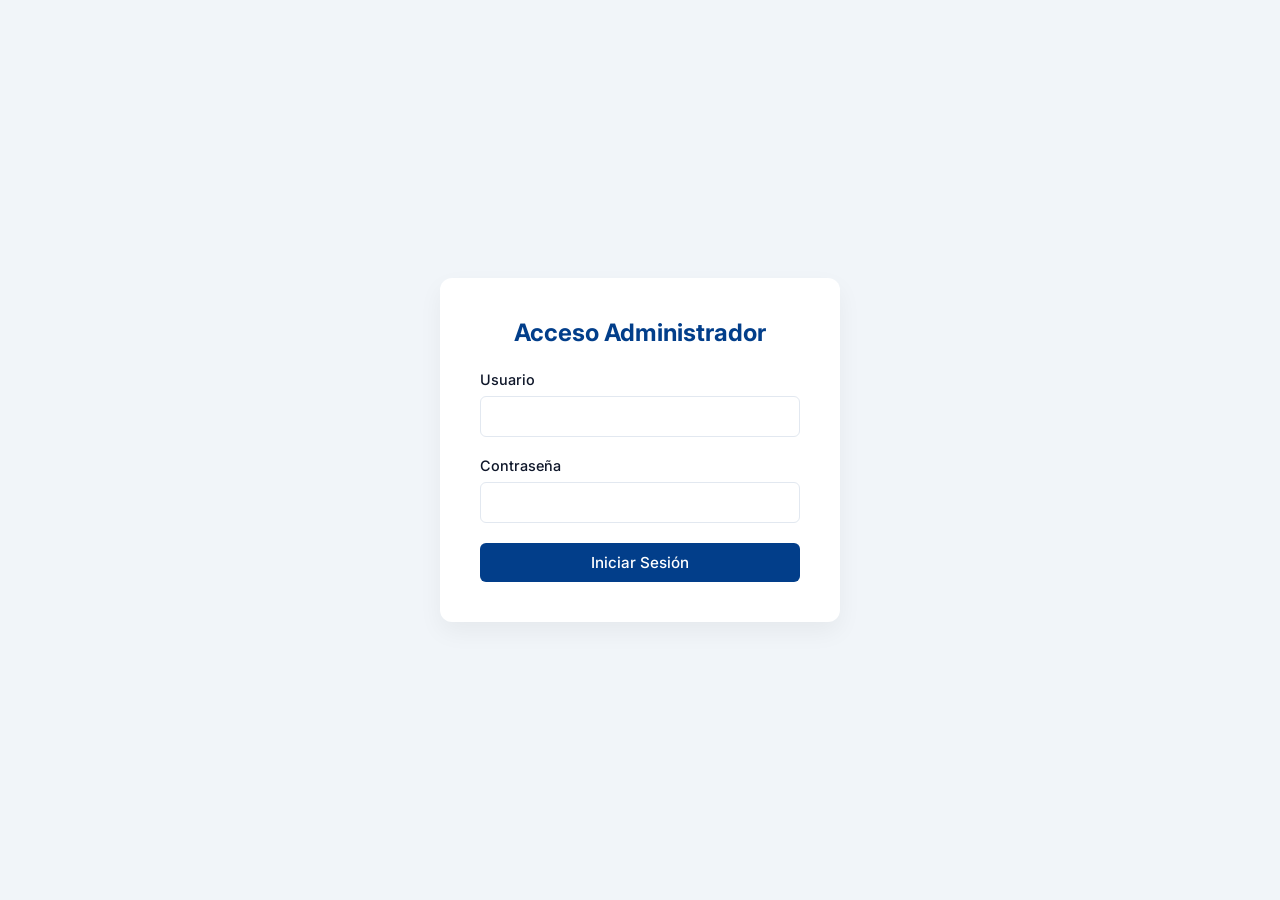
<file: admin.html>
<!DOCTYPE html>
<html lang="es">
<head>
    <meta charset="UTF-8">
    <meta name="viewport" content="width=device-width, initial-scale=1.0">
    <title>Dashboard - Embalse Bollenar</title>
    <link href="https://fonts.googleapis.com/css2?family=Inter:wght@300;400;500;600;700&display=swap" rel="stylesheet">
    <style>
        :root {
            --primary: #023e8a;
            --primary-light: #0077b6;
            --bg: #f1f5f9;
            --surface: #ffffff;
            --text-main: #0f172a;
            --text-muted: #64748b;
            --border: #e2e8f0;
            --danger: #ef4444;
            --success: #10b981;
        }
        * { margin: 0; padding: 0; box-sizing: border-box; font-family: 'Inter', sans-serif; }
        body { background-color: var(--bg); color: var(--text-main); }
        
        /* LOGIN */
        #login-section {
            display: flex; justify-content: center; align-items: center; height: 100vh;
        }
        .login-card {
            background: var(--surface); padding: 40px; border-radius: 12px; box-shadow: 0 10px 25px rgba(0,0,0,0.05); width: 100%; max-width: 400px;
        }
        .login-card h2 { text-align: center; margin-bottom: 24px; color: var(--primary); }
        
        /* LAYOUT */
        #dashboard { display: none; height: 100vh; overflow: hidden; }
        .layout { display: flex; height: 100%; }
        
        /* SIDEBAR */
        .sidebar {
            width: 260px; background: #0f172a; color: white; display: flex; flex-direction: column;
        }
        .sidebar-header {
            padding: 24px; font-size: 1.25rem; font-weight: 700; border-bottom: 1px solid rgba(255,255,255,0.1);
        }
        .sidebar-nav { flex-grow: 1; padding: 20px 0; }
        .nav-item {
            padding: 12px 24px; color: #94a3b8; cursor: pointer; transition: 0.2s; display: flex; align-items: center; gap: 10px;
        }
        .nav-item:hover, .nav-item.active { background: rgba(255,255,255,0.05); color: white; border-left: 4px solid var(--primary-light); }
        .sidebar-footer { padding: 20px; border-top: 1px solid rgba(255,255,255,0.1); }
        
        /* MAIN CONTENT */
        .main-content { flex-grow: 1; overflow-y: auto; padding: 40px; }
        .header { display: flex; justify-content: space-between; align-items: center; margin-bottom: 30px; }
        .header h1 { font-size: 1.75rem; font-weight: 600; }
        
        /* TABS */
        .tab-content { display: none; }
        .tab-content.active { display: block; animation: fadeIn 0.3s ease; }
        @keyframes fadeIn { from { opacity: 0; transform: translateY(5px); } to { opacity: 1; transform: translateY(0); } }

        /* CARDS & FORMS */
        .card {
            background: var(--surface); border-radius: 12px; padding: 24px; box-shadow: 0 4px 6px -1px rgba(0,0,0,0.05); margin-bottom: 24px; border: 1px solid var(--border);
        }
        .card-header { font-size: 1.1rem; font-weight: 600; margin-bottom: 20px; padding-bottom: 15px; border-bottom: 1px solid var(--border); }
        
        .form-group { margin-bottom: 20px; }
        .form-group label { display: block; margin-bottom: 8px; font-weight: 500; font-size: 0.9rem; color: var(--text-main); }
        .form-control {
            width: 100%; padding: 10px 12px; border: 1px solid var(--border); border-radius: 6px; font-size: 0.95rem; transition: 0.2s;
        }
        .form-control:focus { outline: none; border-color: var(--primary-light); box-shadow: 0 0 0 3px rgba(0,119,182,0.1); }
        
        .btn { padding: 10px 16px; border-radius: 6px; border: none; font-weight: 500; cursor: pointer; transition: 0.2s; font-size: 0.95rem; }
        .btn-primary { background: var(--primary); color: white; }
        .btn-primary:hover { background: var(--primary-light); }
        .btn-danger { background: var(--danger); color: white; padding: 6px 12px; font-size: 0.85rem; }
        .btn-danger:hover { background: #dc2626; }
        .btn-logout { background: rgba(255,255,255,0.1); color: white; width: 100%; }
        .btn-logout:hover { background: rgba(255,255,255,0.2); }

        /* LISTS / TABLES */
        .data-list { width: 100%; border-collapse: collapse; }
        .data-list th { text-align: left; padding: 12px 16px; background: #f8fafc; border-bottom: 1px solid var(--border); color: var(--text-muted); font-weight: 500; font-size: 0.85rem; text-transform: uppercase; letter-spacing: 0.05em; }
        .data-list td { padding: 16px; border-bottom: 1px solid var(--border); vertical-align: middle; }
        .data-list tr:last-child td { border-bottom: none; }
        .status-badge { padding: 4px 10px; border-radius: 99px; font-size: 0.75rem; font-weight: 600; text-transform: uppercase; }
        .status-completed { background: #d1fae5; color: #065f46; }
        .status-active { background: #dbeafe; color: #1e40af; }
        .status-pending { background: #f1f5f9; color: #475569; }

        /* MODAL */
        .modal-overlay { display: none; position: fixed; top: 0; left: 0; width: 100%; height: 100%; background: rgba(0,0,0,0.5); z-index: 1000; justify-content: center; align-items: center; }
        .modal-overlay.active { display: flex; animation: fadeIn 0.2s ease; }
        .modal-card { background: var(--surface); padding: 30px; border-radius: 12px; width: 100%; max-width: 600px; max-height: 90vh; overflow-y: auto; box-shadow: 0 25px 50px -12px rgba(0,0,0,0.25); }
        .modal-header { display: flex; justify-content: space-between; align-items: center; margin-bottom: 20px; border-bottom: 1px solid var(--border); padding-bottom: 15px; }
        .modal-header h2 { font-size: 1.25rem; font-weight: 600; }
        .btn-close { background: none; border: none; font-size: 1.5rem; cursor: pointer; color: var(--text-muted); }
        .btn-close:hover { color: var(--danger); }
        .file-status { font-size: 0.85rem; padding: 6px 10px; background: #f1f5f9; border-radius: 4px; margin-top: 5px; display: inline-block; }
        .checkbox-group { display: flex; align-items: center; gap: 8px; margin-top: 8px; font-size: 0.9rem; color: var(--danger); }

        /* RESPONSIVE */
        @media (max-width: 768px) {
            .layout { flex-direction: column; }
            .sidebar { width: 100%; flex-direction: row; flex-wrap: wrap; justify-content: space-between; align-items: center; }
            .sidebar-header { width: 100%; text-align: center; border-bottom: none; }
            .sidebar-nav { display: flex; flex-direction: row; width: 100%; overflow-x: auto; padding: 0; justify-content: center; }
            .nav-item { padding: 12px 15px; border-left: none; border-bottom: 4px solid transparent; }
            .nav-item:hover, .nav-item.active { border-left: none; border-bottom: 4px solid var(--primary-light); }
            .sidebar-footer { display: none; } /* Hide logout in row or move it */
            #logout-btn-mobile { display: inline-block !important; }
            .main-content { padding: 20px; }
            div[style*="grid-template-columns"] { grid-template-columns: 1fr !important; }
            
            /* Responsive tables */
            .data-list, .data-list tbody, .data-list tr, .data-list td { display: block; width: 100%; }
            .data-list thead { display: none; }
            .data-list tr { margin-bottom: 15px; border: 1px solid var(--border); border-radius: 8px; padding: 10px; }
            .data-list td { text-align: right; padding-left: 45%; position: relative; border-bottom: none; min-height: 40px; }
            .data-list td::before { content: attr(data-label); position: absolute; left: 10px; top: 16px; width: 40%; text-align: left; font-weight: 600; font-size: 0.85rem; color: var(--text-muted); }
            
            .admin-grid { grid-template-columns: 1fr !important; gap: 20px !important; }
        }
    </style>
</head>
<body>

    <!-- LOGIN SECTION -->
    <div id="login-section">
        <div class="login-card">
            <h2>Acceso Administrador</h2>
            <form id="login-form">
                <div class="form-group">
                    <label>Usuario</label>
                    <input type="text" id="username" class="form-control" required>
                </div>
                <div class="form-group">
                    <label>Contraseña</label>
                    <input type="password" id="password" class="form-control" required>
                </div>
                <button type="submit" class="btn btn-primary" style="width: 100%;">Iniciar Sesión</button>
                <p id="login-error" style="color: var(--danger); margin-top: 15px; display: none; text-align: center; font-size: 0.9rem;"></p>
            </form>
        </div>
    </div>

    <!-- DASHBOARD -->
    <div id="dashboard">
        <div class="layout">
            <!-- SIDEBAR -->
            <aside class="sidebar">
                <div class="sidebar-header">
                    Embalse Bollenar
                </div>
                <nav class="sidebar-nav">
                    <div class="nav-item active" onclick="showTab('timeline', this)">
                        📊 Cronograma
                    </div>
                    <div class="nav-item" onclick="showTab('meetings', this)">
                        🤝 Reuniones
                    </div>
                </nav>
                <div class="sidebar-footer">
                    <button id="logout-btn" class="btn btn-logout">Cerrar Sesión</button>
                </div>
            </aside>

            <!-- MAIN CONTENT -->
            <main class="main-content">
                
                <!-- TIMELINE TAB -->
                <div id="timeline-tab" class="tab-content active">
                    <div class="header">
                        <h1>Cronograma del Proyecto</h1>
                    </div>
                    <div class="card">
                        <div class="card-header" style="display: flex; justify-content: space-between; align-items: center;">
                            Actualizar Estado de Etapas
                            <button class="btn btn-primary" onclick="openStageModal()">+ Agregar Etapa</button>
                        </div>
                        <table class="data-list">
                            <thead>
                                <tr>
                                    <th>Orden</th>
                                    <th>Etapa</th>
                                    <th>Estado Actual</th>
                                    <th>Acciones</th>
                                </tr>
                            </thead>
                            <tbody id="stages-list">
                                <!-- Contenido Dinámico -->
                            </tbody>
                        </table>
                        <!-- Botón cerrar sesión en móvil -->
                        <div style="margin-top: 20px; text-align: center;" class="mobile-logout">
                            <button id="logout-btn-mobile" class="btn btn-danger" style="display: none;">Cerrar Sesión</button>
                        </div>
                    </div>
                </div>

                <!-- MEETINGS TAB -->
                <div id="meetings-tab" class="tab-content">
                    <div class="header">
                        <h1>Gestión de Reuniones</h1>
                    </div>
                    
                    <div class="admin-grid" style="display: grid; grid-template-columns: 1fr 2fr; gap: 24px;">
                        
                        <!-- FORM COLUMN -->
                        <div class="card">
                            <div class="card-header">Registrar Nueva Reunión</div>
                            <form id="meeting-form">
                                <div class="form-group">
                                    <label>Título</label>
                                    <input type="text" id="m-title" class="form-control" required placeholder="Ej: PAC N°2">
                                </div>
                                <div class="form-group">
                                    <label>Fecha</label>
                                    <input type="date" id="m-date" class="form-control" required>
                                </div>
                                <div class="form-group">
                                    <label>Lugar</label>
                                    <input type="text" id="m-location" class="form-control" required placeholder="Ej: Centro Cultural">
                                </div>
                                <div class="form-group">
                                    <label>Descripción</label>
                                    <textarea id="m-desc" class="form-control" rows="4" required placeholder="Breve resumen de la reunión..."></textarea>
                                </div>
                                <div class="form-group">
                                    <label>Fotografía (Opcional)</label>
                                    <input type="file" id="m-image" class="form-control" accept="image/*">
                                </div>
                                <div class="form-group">
                                    <label>Documento PDF (Opcional)</label>
                                    <input type="file" id="m-pdf" class="form-control" accept="application/pdf">
                                </div>
                                <button type="submit" class="btn btn-primary" style="width: 100%;">Guardar Reunión</button>
                            </form>
                        </div>

                        <!-- LIST COLUMN -->
                        <div class="card">
                            <div class="card-header">Historial de Reuniones</div>
                            <table class="data-list">
                                <thead>
                                    <tr>
                                        <th>Fecha</th>
                                        <th>Título & Lugar</th>
                                        <th>Adjuntos</th>
                                        <th>Acciones</th>
                                    </tr>
                                </thead>
                                <tbody id="meetings-list">
                                    <!-- Contenido Dinámico -->
                                </tbody>
                            </table>
                        </div>

                    </div>
                </div>

            </main>
        </div>
    </div>

    <!-- EDIT MEETING MODAL -->
    <div id="edit-modal" class="modal-overlay">
        <div class="modal-card">
            <div class="modal-header">
                <h2>Editar Reunión</h2>
                <button class="btn-close" onclick="closeEditModal()">&times;</button>
            </div>
            <form id="edit-meeting-form">
                <input type="hidden" id="edit-id">
                <div class="form-group">
                    <label>Título</label>
                    <input type="text" id="edit-title" class="form-control" required>
                </div>
                <div class="form-group">
                    <label>Fecha</label>
                    <input type="date" id="edit-date" class="form-control" required>
                </div>
                <div class="form-group">
                    <label>Lugar</label>
                    <input type="text" id="edit-location" class="form-control" required>
                </div>
                <div class="form-group">
                    <label>Descripción</label>
                    <textarea id="edit-desc" class="form-control" rows="4" required></textarea>
                </div>
                
                <div class="form-group" style="padding: 15px; border: 1px dashed var(--border); border-radius: 8px;">
                    <label>Fotografía</label>
                    <div id="edit-img-status" class="file-status" style="margin-bottom:10px;"></div>
                    <label class="checkbox-group" id="edit-img-remove-group" style="display:none;">
                        <input type="checkbox" id="edit-remove-img"> Eliminar foto actual
                    </label>
                    <div style="margin-top:10px;">
                        <span style="font-size:0.85rem; color:var(--text-muted); display:block; margin-bottom:5px;">Subir nueva foto (reemplaza la actual):</span>
                        <input type="file" id="edit-image" class="form-control" accept="image/*">
                    </div>
                </div>

                <div class="form-group" style="padding: 15px; border: 1px dashed var(--border); border-radius: 8px;">
                    <label>Documento PDF</label>
                    <div id="edit-pdf-status" class="file-status" style="margin-bottom:10px;"></div>
                    <label class="checkbox-group" id="edit-pdf-remove-group" style="display:none;">
                        <input type="checkbox" id="edit-remove-pdf"> Eliminar PDF actual
                    </label>
                    <div style="margin-top:10px;">
                        <span style="font-size:0.85rem; color:var(--text-muted); display:block; margin-bottom:5px;">Subir nuevo PDF (reemplaza el actual):</span>
                        <input type="file" id="edit-pdf" class="form-control" accept="application/pdf">
                    </div>
                </div>

                <div style="display: flex; gap: 10px; justify-content: flex-end; margin-top: 20px;">
                    <button type="button" class="btn" style="background:#e2e8f0;" onclick="closeEditModal()">Cancelar</button>
                    <button type="submit" class="btn btn-primary">Guardar Cambios</button>
                </div>
            </form>
        </div>
    </div>

    <!-- STAGE MODAL -->
    <div id="stage-modal" class="modal-overlay">
        <div class="modal-card">
            <div class="modal-header">
                <h2 id="stage-modal-title">Agregar Etapa</h2>
                <button type="button" class="btn-close" onclick="closeStageModal()">&times;</button>
            </div>
            <form id="stage-form">
                <input type="hidden" id="stage-id"> <!-- Mongo ID for editing -->
                <div class="form-group">
                    <label>Número de Orden (Aparecerá en el círculo)</label>
                    <input type="number" id="stage-order" class="form-control" required min="1">
                </div>
                <div class="form-group">
                    <label>Título de la Etapa</label>
                    <input type="text" id="stage-title-input" class="form-control" required>
                </div>
                <div class="form-group">
                    <label>Descripción</label>
                    <textarea id="stage-desc" class="form-control" rows="4"></textarea>
                </div>
                <div class="form-group">
                    <label>Estado</label>
                    <select id="stage-status" class="form-control" required>
                        <option value="pending">Pendiente</option>
                        <option value="active">En Curso</option>
                        <option value="completed">Completado</option>
                    </select>
                </div>
                <div style="display: flex; gap: 10px; justify-content: flex-end; margin-top: 20px;">
                    <button type="button" class="btn" style="background:#e2e8f0;" onclick="closeStageModal()">Cancelar</button>
                    <button type="submit" class="btn btn-primary">Guardar Etapa</button>
                </div>
            </form>
        </div>
    </div>

    <script src="js/admin.js"></script>
</body>
</html>
</file>
